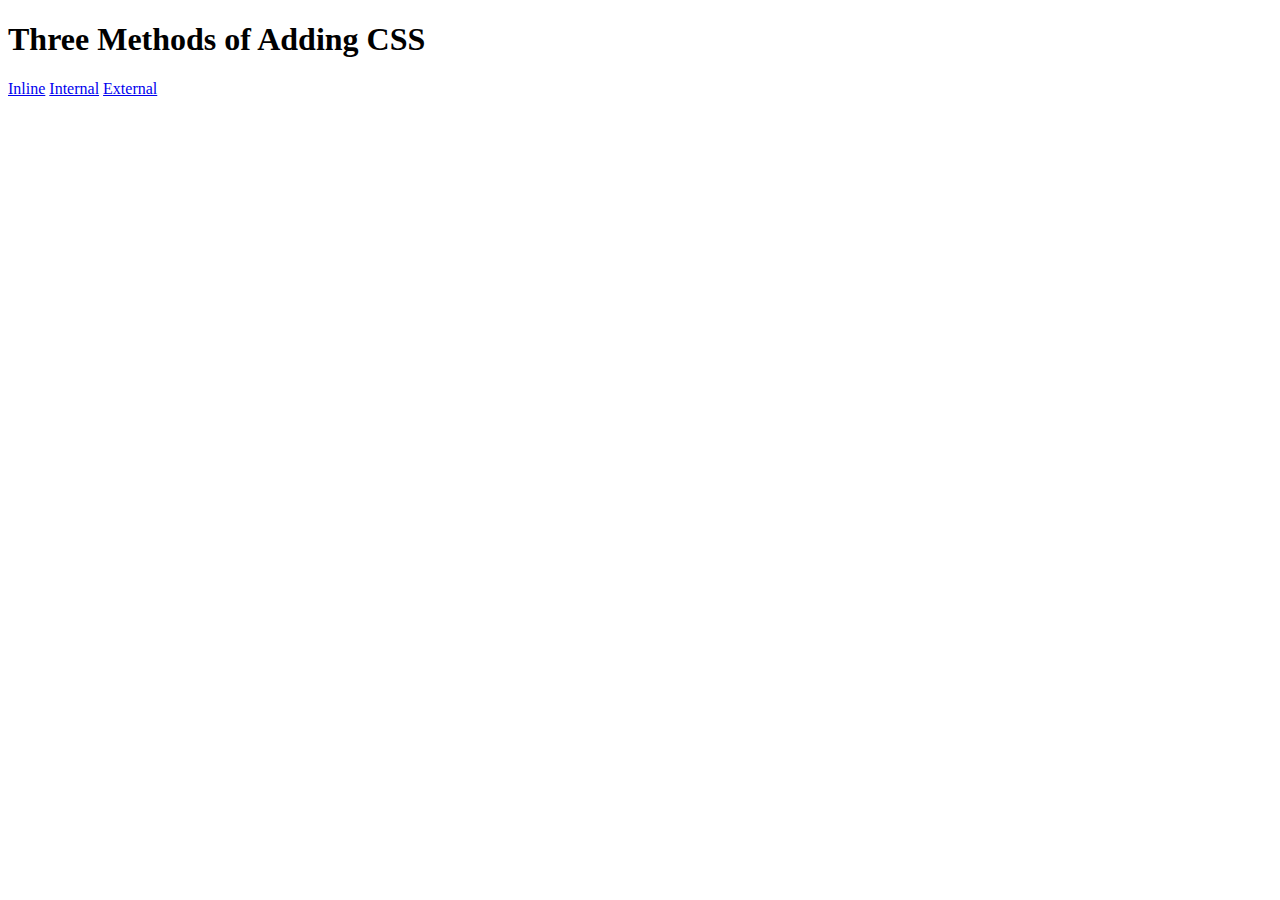
<file: day_43_intro_to_CSS/vid_364_basic_css/index.html>
<!DOCTYPE html>
<html lang="en">

<head>
  <meta charset="UTF-8">
  <title>Adding CSS</title>
</head>

<body>
  <h1>Three Methods of Adding CSS</h1>
  <!-- Create 3 Links to The 3 Webpages: inline, internal and external -->
  <a href="./inline.html">Inline</a>
  <a href="./internal.html">Internal</a>
  <a href="./external.html">External</a>
</body>

</html>
</file>
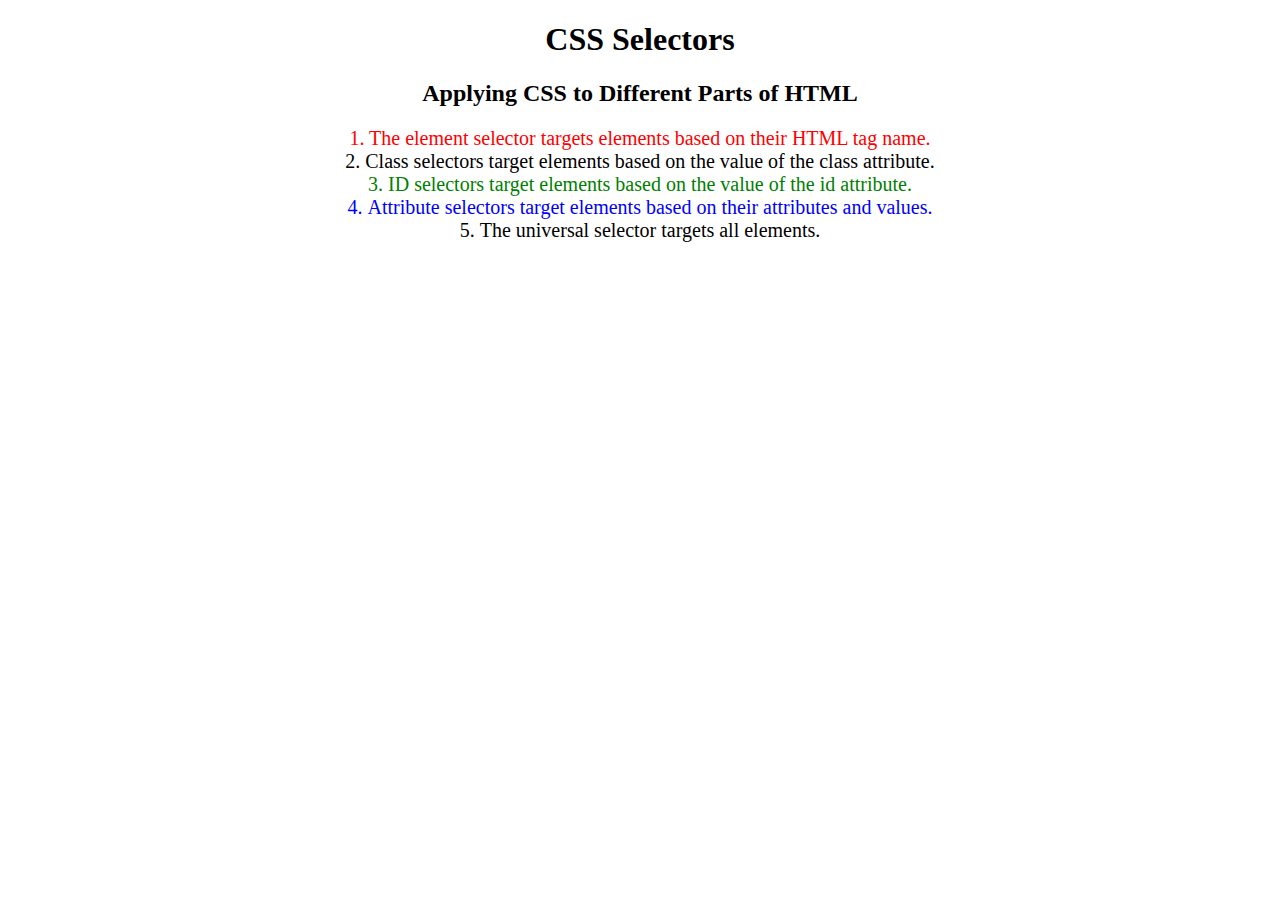
<file: day_43_intro_to_CSS/vid_365_css_selectors/index.html>
<!DOCTYPE html>
<html lang="en">

<head>
  <meta charset="UTF-8">
  <title>CSS Selectors</title>
  <link rel="stylesheet" href="./style.css" />
</head>

<!--
  h2 {...} - by type
  .my-class {...} - by class
  #my-id {...} - by id
-->

<body>
  <h1>CSS Selectors</h1>
  <h2>Applying CSS to Different Parts of HTML</h2>
  <!-- TODO 1: Set the CSS for all paragraph tags to "color: red" -->
  <p class="note">1. The element selector targets elements based on their HTML tag name.</p>

  <ol>
    <!-- TODO 2: Set the CSS for all elements with a class of "note" to "font-size: 20px" -->
    <li class="note" value="2">Class selectors target elements based on the value of the class attribute.</li>

    <!-- TODO 3: Set the CSS for the element with an id of "id-selector-demo" to "color: green" -->
    <li class="note" id="id-selector-demo" value="3">ID selectors target elements based on the value of the id
      attribute.</li>

    <!-- TODO 4: Set the CSS for the li elements that have the "value" attribute set to "4" to have "color: blue" -->
    <li class="note" value="4">Attribute selectors target elements based on their attributes and values.</li>

    <!-- TODO 5: Set all elements to have "text-align: center" -->
    <li class="note" value="5">The universal selector targets all elements.</li>
  </ol>
</body>

</html>
</file>
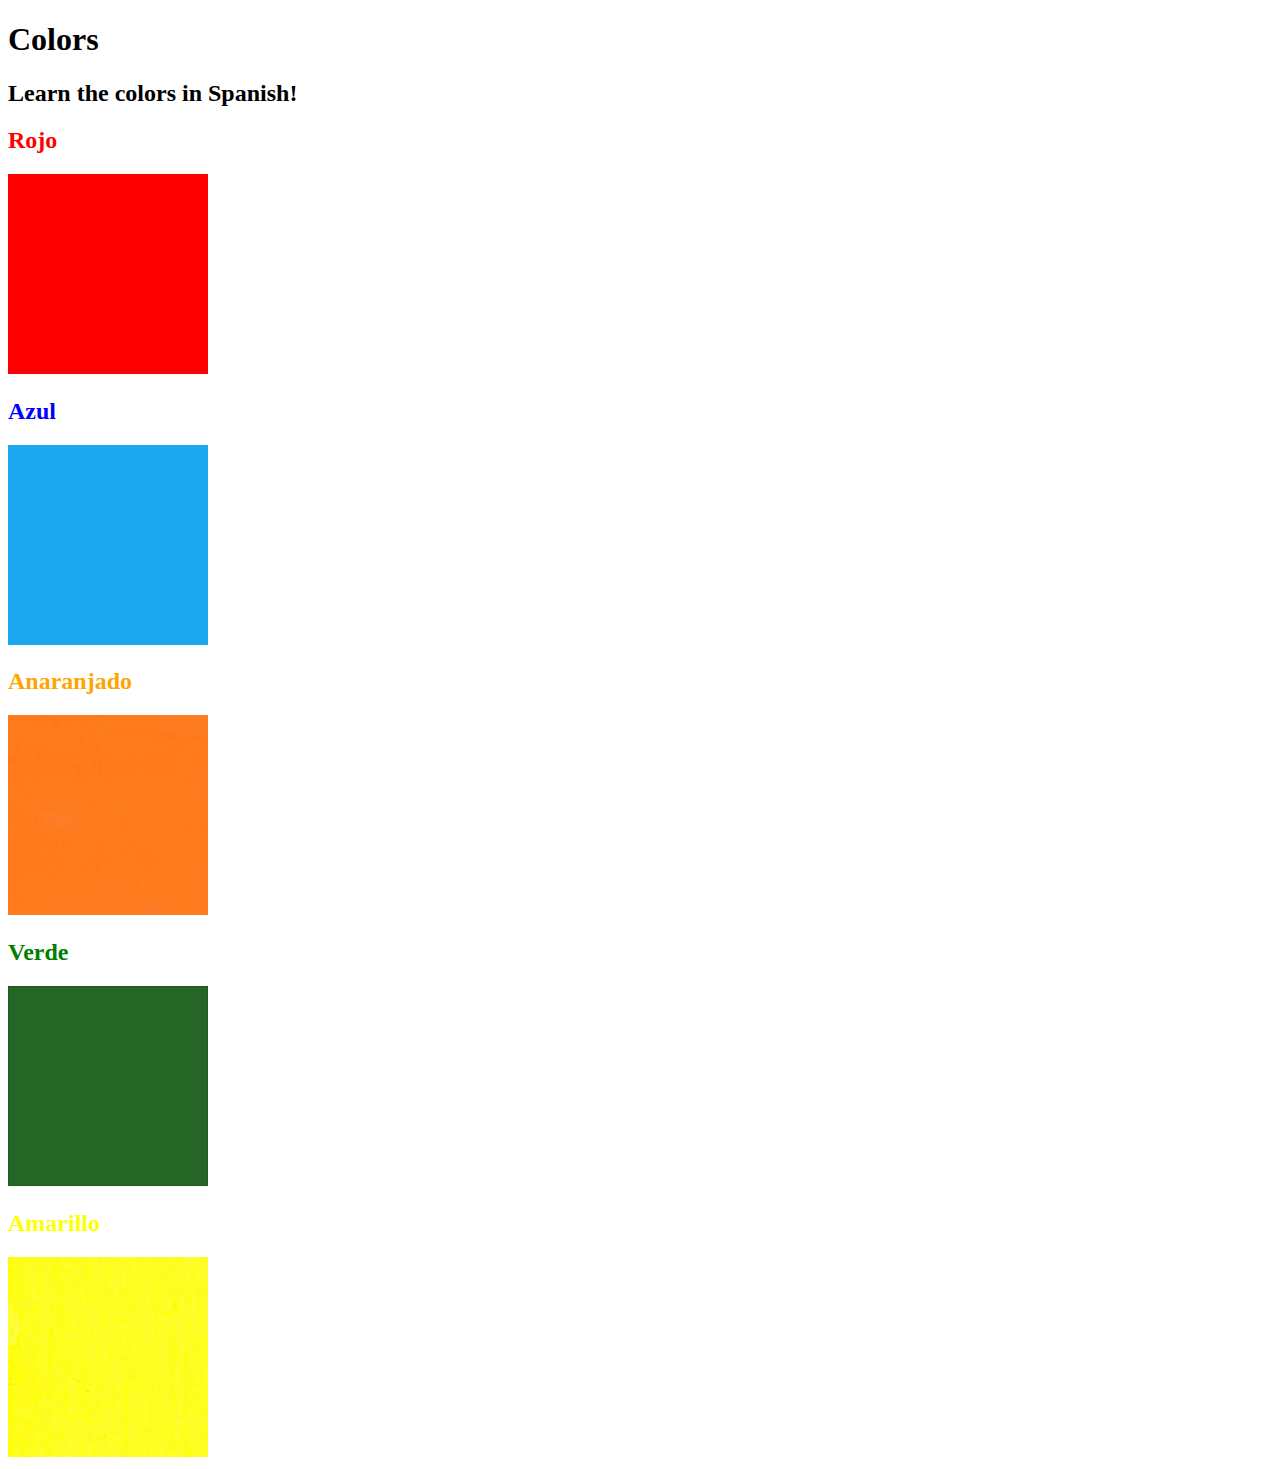
<file: day_43_intro_to_CSS/vid_366_color_vocab_website/index.html>
<!DOCTYPE html>
<html lang="en">

<head>
  <meta charset="UTF-8">
  <title>Spanish Vocabulary</title>
  <link rel="stylesheet" href="./style.css" />
</head>

<body>
  <h1>Colors</h1>
  <h2>Learn the colors in Spanish!</h2>
  <h2 class="color-title" id="red">Rojo</h2>
  <img class="color" src="./assets/images/red.png" alt="red" />

  <h2 class="color-title" id="blue">Azul</h2>
  <img src="./assets/images/blue.png" alt="blue" />

  <h2 class="color-title" id="orange">Anaranjado</h2>
  <img src="./assets/images/orange.png" alt="orange" />

  <h2 class="color-title" id="green">Verde</h2>
  <img src="./assets/images/green.png" alt="green" />

  <h2 class="color-title" id="yellow">Amarillo</h2>
  <img src="./assets/images/yellow.png" alt="yellow" />
</body>

</html>

<!-- 
TODOs
IMPORTANT: You should not need to make ANY CHANGES to index.html
All code should be written in your CSS file.

1. Create a CSS file and incorporate it as an external stylesheet.
2. Use CSS to style each of the color titles to meaning. 
Hint: Use the id to help if you don't know the words in spanish.
3. Use CSS to change all the color titles to have "font-weight: normal;"
4. Use CSS (not HTML) to make all the images 200px heigh and 200px wide. 
Hint: 
https://developer.mozilla.org/en-US/docs/Web/CSS/height
https://developer.mozilla.org/en-US/docs/Web/CSS/width
-->
</file>
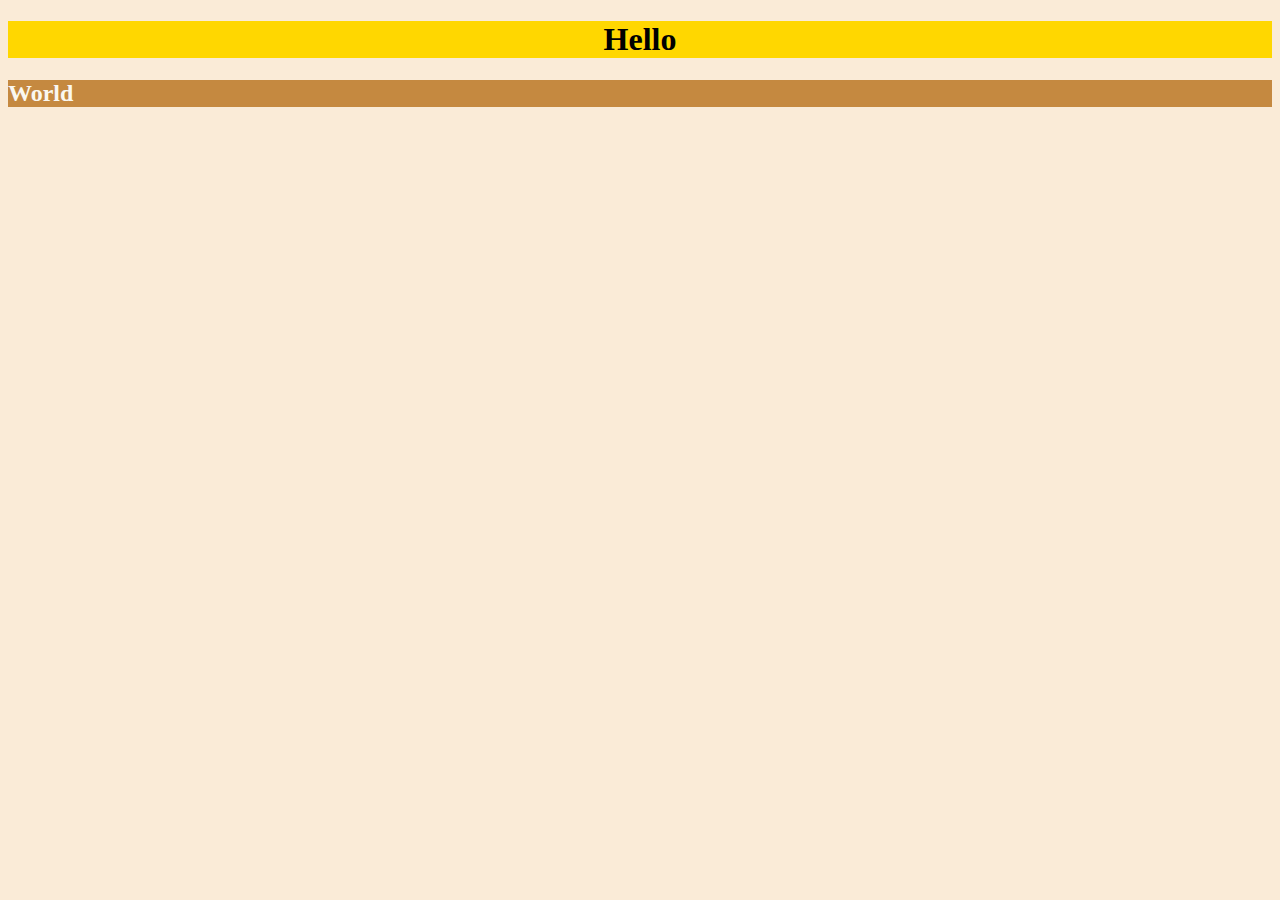
<file: day_44_advanced_CSS/vid_367/index.html>
<!DOCTYPE html>
<html lang="en">

<head>
  <meta charset="UTF-8">
  <title>Colors</title>
  <style>
    html {
      background-color: antiquewhite;
    }

    h1 {
      color: black;
      background-color: gold;
      text-align: center;
    }

    h2 {
      color: #FAF8F1;
      background-color: #C58940;
    }
  /* Write your CSS code here. */
    /* 1. Make the background of the webpage "antiquewhite"
    2. Make the h1 "whitesmoke"
    3. Make the background of the h1 "darkseagreen"
    4. Make the h2 #FAF8F1
    5. Make the background of the h2 "#C58940" */
  </style>
</head>

<body>
  <h1>Hello</h1>
  <h2>World</h2>
</body>

</html>
</file>
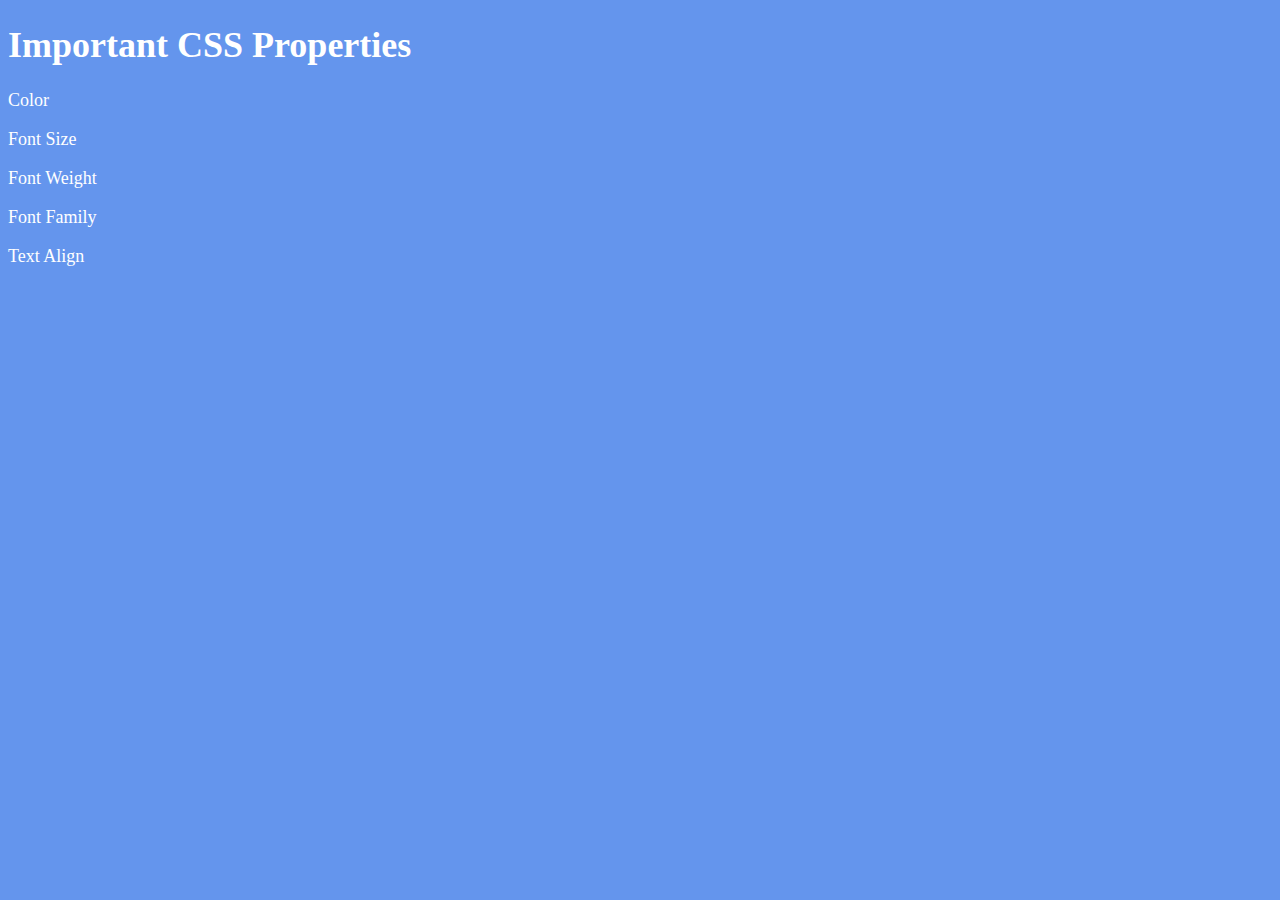
<file: day_44_advanced_CSS/vid_368/index.html>
<!DOCTYPE html>
<html lang="en">

<head>
  <meta charset="UTF-8">
  <title>CSS Properties</title>
  <style>
    body {
      background-color: cornflowerblue;
      color: white;
      font-size: 18px;
    }

    /* Don't change the CSS above, add Your CSS below */

    
  </style>
</head>

<body>
  <h1>Important CSS Properties</h1>
  <p>Color</p>
  <p>Font Size</p>
  <p>Font Weight</p>
  <p>Font Family</p>
  <p>Text Align</p>

  <!-- TODOs
  1. Change the color of <p>Color</p> to "coral" color.
  2. Change the font size of <p>Font Size</p> to 2X the size of the root font size.
  3. Change the font weight of <p>Font Weight</p> to 900.
  4. Change the font family of <p>Font Family</p> to the Google font Caveat with regular (400) font weight.
  Link: https://fonts.google.com/specimen/Caveat
  5. Change the <p>Text Align</p> to right align.
  6. Change the the root (html element) font size to 30px -->
</body>

</html>
</file>
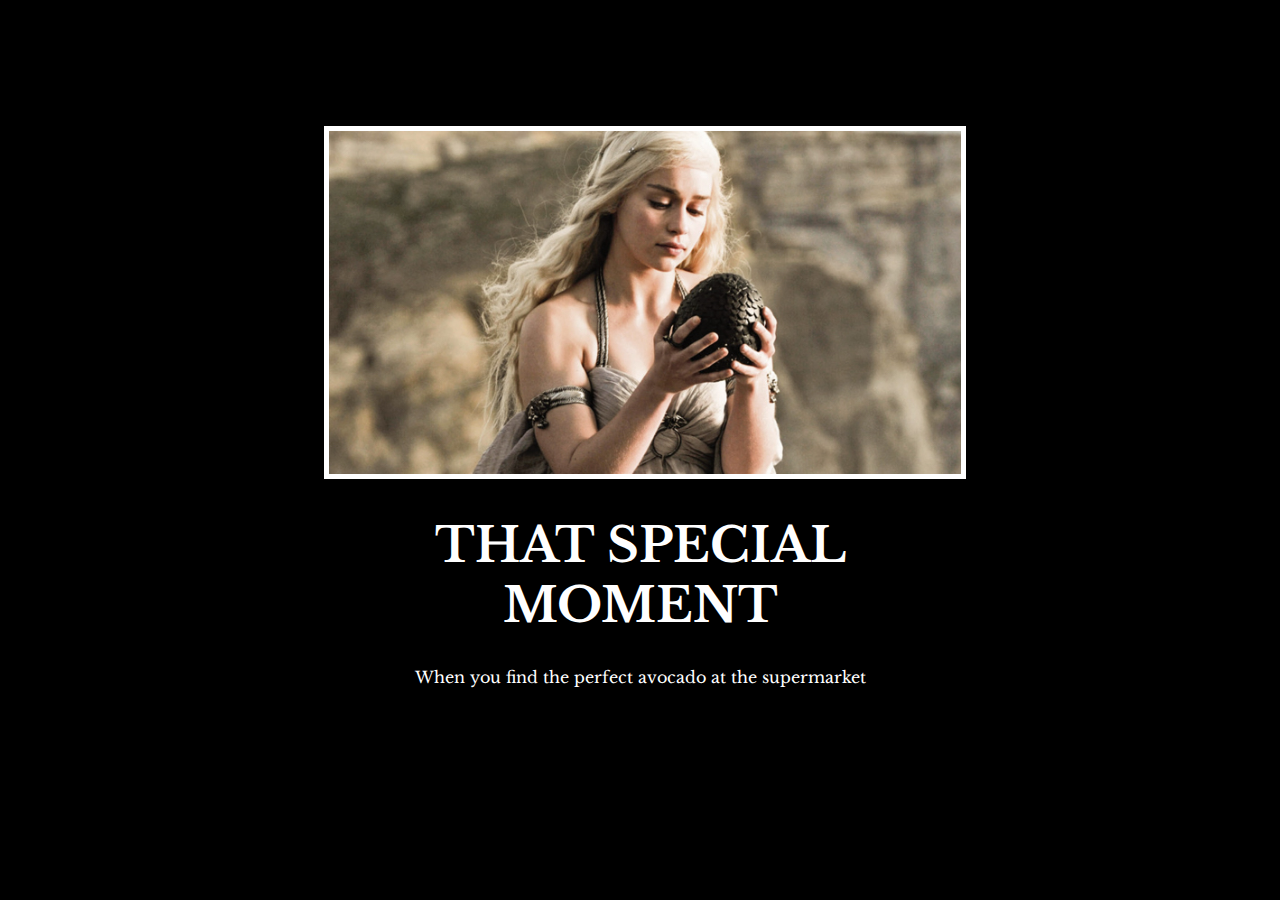
<file: day_44_advanced_CSS/vid_371/index.html>
<!-- 
  TODO: Create a motivational post website.
Style it how ever you like. 
Look at the goal image for inspiration.
But it must have the following features:
1. The main h1 text should be using the Regular Libre Baskerville Font from Google Fonts:
  https://fonts.google.com/specimen/Libre+Baskerville
2. The text should be white and background black.
3. Add your own image into the images folder inside assets. It should have a 5px white border.
4. The text should be center aligned.
5. Create a div to contain the h1, p and img elements. Adjust the margins so that the image and text are centered on the page. 
  Hint: You horizontally center a div by giving it a width of 50% and a margin-left of 25%.
  Hint: Set the image to have a width of 100% so it fills the div. 
6. Read about the text-transform property on MDN docs to make the h1 uppercase with CSS.
  https://developer.mozilla.org/en-US/docs/Web/CSS/text-transform 
-->
<!DOCTYPE html>
<html lang="en">

<head>
  <meta charset="UTF-8">
  <tltle>Motivational meme</tltle>
  <link rel="stylesheet" href="style.css" />
  <link rel="preconnect" href="https://fonts.googleapis.com">
  <link rel="preconnect" href="https://fonts.gstatic.com" crossorigin>
  <link href="https://fonts.googleapis.com/css2?family=Libre+Baskerville&display=swap" rel="stylesheet">
</head>

<body>
  <div class="poster">
    <img class="motivation-img" src="./assets/images/daenerys.jpeg" src="daenerys with egg" />
    <h1>That special moment</h1>
    <p>When you find the perfect avocado at the supermarket</p>
  </div>
</body>

</html>
</file>
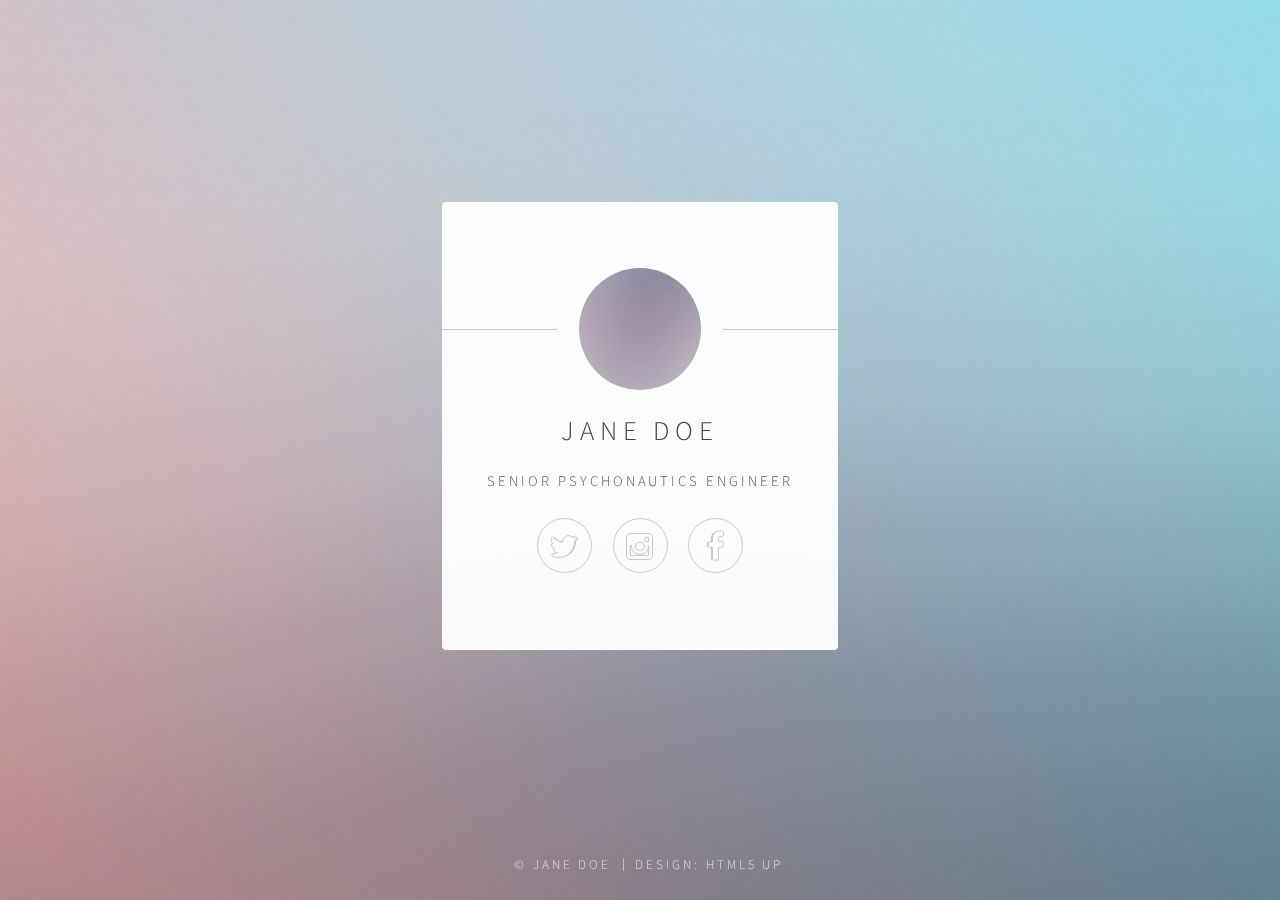
<file: day_56_personal_site/name_card_website/index.html>
<!DOCTYPE HTML>
<!--
	Identity by HTML5 UP
	html5up.net | @n33co
	Free for personal and commercial use under the CCA 3.0 license (html5up.net/license)
-->
<html>
	<head>
		<title>Identity by HTML5 UP</title>
		<meta charset="utf-8" />
		<meta name="viewport" content="width=device-width, initial-scale=1" />
		<!--[if lte IE 8]><script src="assets/js/html5shiv.js"></script><![endif]-->
		<link rel="stylesheet" href="assets/css/main.css" />
		<!--[if lte IE 9]><link rel="stylesheet" href="assets/css/ie9.css" /><![endif]-->
		<!--[if lte IE 8]><link rel="stylesheet" href="assets/css/ie8.css" /><![endif]-->
		<noscript><link rel="stylesheet" href="assets/css/noscript.css" /></noscript>
	</head>
	<body class="is-loading">

		<!-- Wrapper -->
			<div id="wrapper">

				<!-- Main -->
					<section id="main">
						<header>
							<span class="avatar"><img src="images/avatar.jpg" alt="" /></span>
							<h1>Jane Doe</h1>
							<p>Senior Psychonautics Engineer</p>
						</header>
						<!--
						<hr />
						<h2>Extra Stuff!</h2>
						<form method="post" action="#">
							<div class="field">
								<input type="text" name="name" id="name" placeholder="Name" />
							</div>
							<div class="field">
								<input type="email" name="email" id="email" placeholder="Email" />
							</div>
							<div class="field">
								<div class="select-wrapper">
									<select name="department" id="department">
										<option value="">Department</option>
										<option value="sales">Sales</option>
										<option value="tech">Tech Support</option>
										<option value="null">/dev/null</option>
									</select>
								</div>
							</div>
							<div class="field">
								<textarea name="message" id="message" placeholder="Message" rows="4"></textarea>
							</div>
							<div class="field">
								<input type="checkbox" id="human" name="human" /><label for="human">I'm a human</label>
							</div>
							<div class="field">
								<label>But are you a robot?</label>
								<input type="radio" id="robot_yes" name="robot" /><label for="robot_yes">Yes</label>
								<input type="radio" id="robot_no" name="robot" /><label for="robot_no">No</label>
							</div>
							<ul class="actions">
								<li><a href="#" class="button">Get Started</a></li>
							</ul>
						</form>
						<hr />
						-->
						<footer>
							<ul class="icons">
								<li><a href="#" class="fa-twitter">Twitter</a></li>
								<li><a href="#" class="fa-instagram">Instagram</a></li>
								<li><a href="#" class="fa-facebook">Facebook</a></li>
							</ul>
						</footer>
					</section>

				<!-- Footer -->
					<footer id="footer">
						<ul class="copyright">
							<li>&copy; Jane Doe</li>
							<li>Design: <a href="http://html5up.net">HTML5 UP</a></li>
						</ul>
					</footer>

			</div>

		<!-- Scripts -->
			<!--[if lte IE 8]><script src="assets/js/respond.min.js"></script><![endif]-->
			<script>
				if ('addEventListener' in window) {
					window.addEventListener('load', function() { document.body.className = document.body.className.replace(/\bis-loading\b/, ''); });
					document.body.className += (navigator.userAgent.match(/(MSIE|rv:11\.0)/) ? ' is-ie' : '');
				}
			</script>

	</body>
</html>
</file>
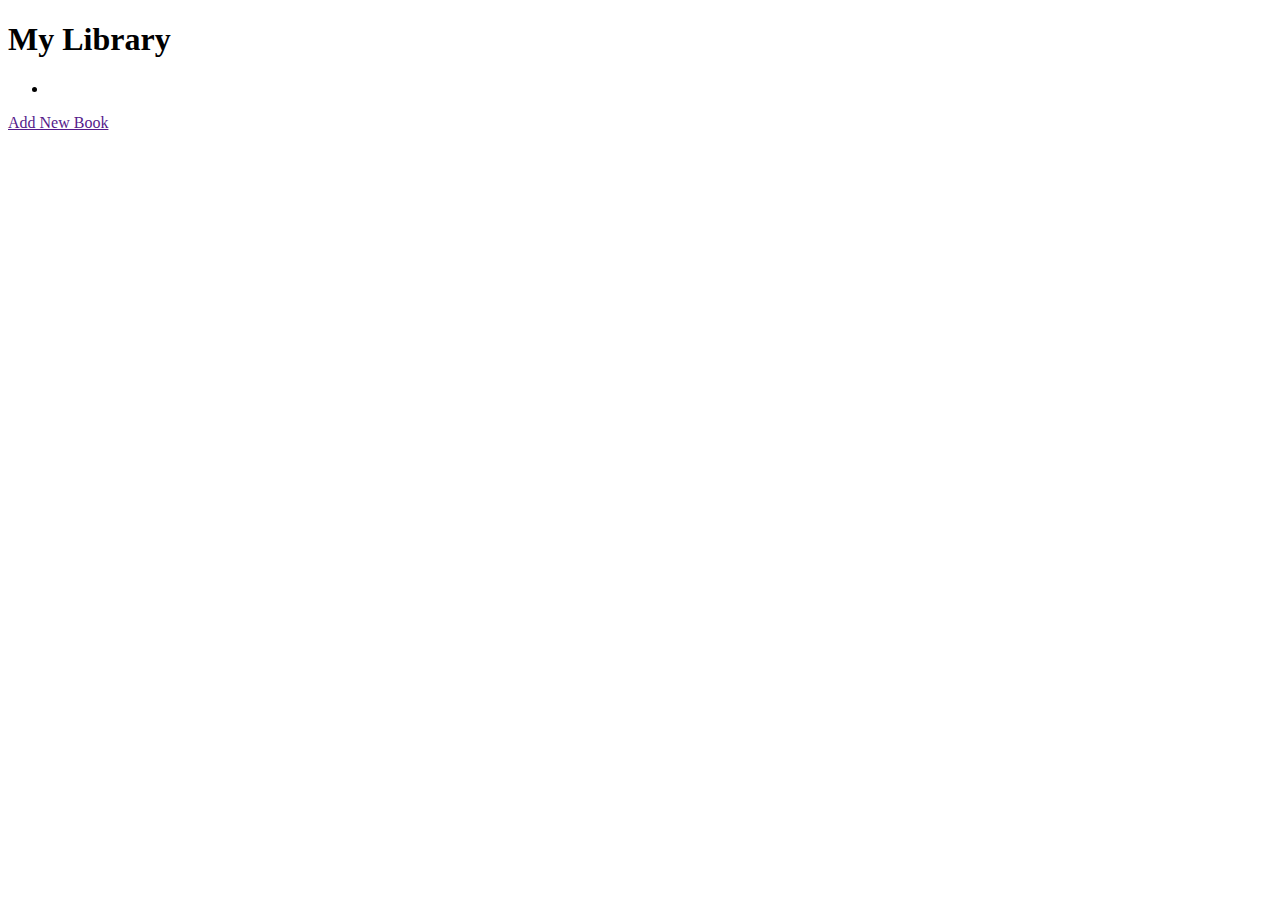
<file: day_63_sqlalchemy/templates/index.html>
<!DOCTYPE html>
<html lang="en">
  <head>
    <meta charset="UTF-8" />
    <title>Library</title>
  </head>
  <body>
    <h1>My Library</h1>
    <ul>
      <li></li>
    </ul>

    <a href="">Add New Book</a>
  </body>
</html>
</file>
<file: day_43_intro_to_CSS/vid_365_css_selectors/style.css>
ol {
  margin-left: -40px;
  margin-top: -20px;
  list-style-position: inside;
}

/* Write your CSS below, don't change the rules above. */

p {
  color: red;
}

.note {
  font-size: 20px;
}

#id-selector-demo {
  color: green;
}

li[value="4"] {
  color: blue;
}

* {
  text-align: center;
}
</file>
<file: day_43_intro_to_CSS/vid_366_color_vocab_website/style.css>
img {
    height: 200px;
    width: 200px;
}

#red {
    color: red;
}

#blue {
    color: blue;
}

#orange {
    color: orange;
}

#green {
    color: green;
}

#yellow {
    color: yellow;
}
</file>
<file: day_44_advanced_CSS/vid_371/style.css>
body {
    background-color: black;
  }
  h1 {
    text-transform: uppercase;
    font-size: 3rem;
  }
  
  .poster {
    width: 50%;
    margin-left: 25%;
    margin-top: 100px;
    color: white;
    font-family: "Libre Baskerville", serif;
    text-align: center;
  }
  
  .motivation-img {
    border: 5px solid white;
    width: 100%;
  }
</file>
<file: day_56_personal_site/name_card_website/assets/css/ie9.css>
/*
	Identity by HTML5 UP
	html5up.net | @n33co
	Free for personal and commercial use under the CCA 3.0 license (html5up.net/license)
*/

/* Basic */

	body {
		background-image: url("../../images/bg.jpg");
		background-repeat: no-repeat;
		background-size: cover;
		background-position: bottom center;
		background-attachment: fixed;
	}

		body:after {
			display: none;
		}

/* List */

	ul.icons li a:before {
		color: #c8cccf;
	}

	ul.icons li a:hover:before {
		color: #ff7496;
	}

/* Wrapper */

	#wrapper {
		text-align: center;
	}

/* Main */

	#main {
		display: inline-block;
	}
</file>
<file: day_56_personal_site/name_card_website/assets/css/ie8.css>
/*
	Identity by HTML5 UP
	html5up.net | @n33co
	Free for personal and commercial use under the CCA 3.0 license (html5up.net/license)
*/

/* List */

	ul.icons li a {
		-ms-behavior: url("assets/js/PIE.htc");
	}

		ul.icons li a:before {
			text-align: center;
			font-size: 26px;
		}

/* Main */

	#main {
		-ms-behavior: url("assets/js/PIE.htc");
	}

		#main .avatar img {
			-ms-behavior: url("assets/js/PIE.htc");
		}

/* Footer */

	#footer {
		color: #fff;
	}

		#footer .copyright li {
			border-left: solid 1px #fff;
		}
</file>
<file: day_56_personal_site/name_card_website/assets/css/noscript.css>
/*
	Identity by HTML5 UP
	html5up.net | @n33co
	Free for personal and commercial use under the CCA 3.0 license (html5up.net/license)
*/

/* Basic */

	body:after {
		display: none;
	}

/* Main */

	#main {
		-moz-transform: none !important;
		-webkit-transform: none !important;
		-ms-transform: none !important;
		transform: none !important;
		opacity: 1 !important;
	}
</file>
<file: day_56_personal_site/name_card_website/assets/css/main.css>
@charset "UTF-8";
@import url(font-awesome.min.css);
@import url("http://fonts.googleapis.com/css?family=Source+Sans+Pro:300");

/*
	Identity by HTML5 UP
	html5up.net | @n33co
	Free for personal and commercial use under the CCA 3.0 license (html5up.net/license)
*/

/* Reset */

	html, body, div, span, applet, object, iframe, h1, h2, h3, h4, h5, h6, p, blockquote, pre, a, abbr, acronym, address, big, cite, code, del, dfn, em, img, ins, kbd, q, s, samp, small, strike, strong, sub, sup, tt, var, b, u, i, center, dl, dt, dd, ol, ul, li, fieldset, form, label, legend, table, caption, tbody, tfoot, thead, tr, th, td, article, aside, canvas, details, embed, figure, figcaption, footer, header, hgroup, menu, nav, output, ruby, section, summary, time, mark, audio, video {
		margin: 0;
		padding: 0;
		border: 0;
		font-size: 100%;
		font: inherit;
		vertical-align: baseline;
	}

	article, aside, details, figcaption, figure, footer, header, hgroup, menu, nav, section {
		display: block;
	}

	body {
		line-height: 1;
	}

	ol, ul {
		list-style: none;
	}

	blockquote, q {
		quotes: none;
	}

	blockquote:before, blockquote:after, q:before, q:after {
		content: '';
		content: none;
	}

	table {
		border-collapse: collapse;
		border-spacing: 0;
	}

	body {
		-webkit-text-size-adjust: none;
	}

/* Box Model */

	*, *:before, *:after {
		-moz-box-sizing: border-box;
		-webkit-box-sizing: border-box;
		box-sizing: border-box;
	}

/* Basic */

	@media screen and (max-width: 480px) {

		html, body {
			min-width: 320px;
		}

	}

	body.is-loading *, body.is-loading *:before, body.is-loading *:after {
		-moz-animation: none !important;
		-webkit-animation: none !important;
		-ms-animation: none !important;
		animation: none !important;
		-moz-transition: none !important;
		-webkit-transition: none !important;
		-ms-transition: none !important;
		transition: none !important;
	}

	html {
		height: 100%;
	}

	body {
		height: 100%;
		background-color: #ffffff;
		background-image: url("images/overlay.png"), -moz-linear-gradient(60deg, rgba(255, 165, 150, 0.5) 5%, rgba(0, 228, 255, 0.35)), url("../../images/bg.jpg");
		background-image: url("images/overlay.png"), -webkit-linear-gradient(60deg, rgba(255, 165, 150, 0.5) 5%, rgba(0, 228, 255, 0.35)), url("../../images/bg.jpg");
		background-image: url("images/overlay.png"), -ms-linear-gradient(60deg, rgba(255, 165, 150, 0.5) 5%, rgba(0, 228, 255, 0.35)), url("../../images/bg.jpg");
		background-image: url("images/overlay.png"), linear-gradient(60deg, rgba(255, 165, 150, 0.5) 5%, rgba(0, 228, 255, 0.35)), url("../../images/bg.jpg");
		background-repeat: repeat,			no-repeat,			no-repeat;
		background-size: 100px 100px, cover,				cover;
		background-position: top left,		center center,		bottom center;
		background-attachment: fixed,			fixed,				fixed;
	}

		body:after {
			content: '';
			display: block;
			position: fixed;
			top: 0;
			left: 0;
			width: 100%;
			height: inherit;
			opacity: 0;
			z-index: 1;
			background-color: #ffffff;
			background-image: url("images/overlay.png"), -moz-linear-gradient(60deg, rgba(255, 165, 150, 0.5) 5%, rgba(0, 228, 255, 0.35));
			background-image: url("images/overlay.png"), -webkit-linear-gradient(60deg, rgba(255, 165, 150, 0.5) 5%, rgba(0, 228, 255, 0.35));
			background-image: url("images/overlay.png"), -ms-linear-gradient(60deg, rgba(255, 165, 150, 0.5) 5%, rgba(0, 228, 255, 0.35));
			background-image: url("images/overlay.png"), linear-gradient(60deg, rgba(255, 165, 150, 0.5) 5%, rgba(0, 228, 255, 0.35));
			background-repeat: repeat,			no-repeat;
			background-size: 100px 100px, cover;
			background-position: top left,		center center;
			-moz-transition: opacity 1.75s ease-out;
			-webkit-transition: opacity 1.75s ease-out;
			-ms-transition: opacity 1.75s ease-out;
			transition: opacity 1.75s ease-out;
		}

		body.is-loading:after {
			opacity: 1;
		}

/* Type */

	body, input, select, textarea {
		color: #414f57;
		font-family: "Source Sans Pro", Helvetica, sans-serif;
		font-size: 14pt;
		font-weight: 300;
		line-height: 2;
		letter-spacing: 0.2em;
		text-transform: uppercase;
	}

		@media screen and (max-width: 1680px) {

			body, input, select, textarea {
				font-size: 11pt;
			}

		}

		@media screen and (max-width: 480px) {

			body, input, select, textarea {
				font-size: 10pt;
				line-height: 1.75;
			}

		}

	a {
		-moz-transition: color 0.2s ease, border-color 0.2s ease;
		-webkit-transition: color 0.2s ease, border-color 0.2s ease;
		-ms-transition: color 0.2s ease, border-color 0.2s ease;
		transition: color 0.2s ease, border-color 0.2s ease;
		color: inherit;
		text-decoration: none;
	}

		a:before {
			-moz-transition: color 0.2s ease, text-shadow 0.2s ease;
			-webkit-transition: color 0.2s ease, text-shadow 0.2s ease;
			-ms-transition: color 0.2s ease, text-shadow 0.2s ease;
			transition: color 0.2s ease, text-shadow 0.2s ease;
		}

		a:hover {
			color: #ff7496;
		}

	strong, b {
		color: #313f47;
	}

	em, i {
		font-style: italic;
	}

	p {
		margin: 0 0 1.5em 0;
	}

	h1, h2, h3, h4, h5, h6 {
		color: #313f47;
		line-height: 1.5;
		margin: 0 0 0.75em 0;
	}

		h1 a, h2 a, h3 a, h4 a, h5 a, h6 a {
			color: inherit;
			text-decoration: none;
		}

	h1 {
		font-size: 1.85em;
		letter-spacing: 0.22em;
		margin: 0 0 0.525em 0;
	}

	h2 {
		font-size: 1.25em;
	}

	h3 {
		font-size: 1em;
	}

	h4 {
		font-size: 1em;
	}

	h5 {
		font-size: 1em;
	}

	h6 {
		font-size: 1em;
	}

	@media screen and (max-width: 480px) {

		h1 {
			font-size: 1.65em;
		}

	}

	sub {
		font-size: 0.8em;
		position: relative;
		top: 0.5em;
	}

	sup {
		font-size: 0.8em;
		position: relative;
		top: -0.5em;
	}

	hr {
		border: 0;
		border-bottom: solid 1px #c8cccf;
		margin: 3em 0;
	}

/* Form */

	form {
		margin: 0 0 1.5em 0;
	}

		form > .field {
			margin: 0 0 1.5em 0;
		}

			form > .field > :last-child {
				margin-bottom: 0;
			}

	label {
		color: #313f47;
		display: block;
		font-size: 0.9em;
		margin: 0 0 0.75em 0;
	}

	input[type="text"],
	input[type="password"],
	input[type="email"],
	input[type="tel"],
	select,
	textarea {
		-moz-appearance: none;
		-webkit-appearance: none;
		-ms-appearance: none;
		appearance: none;
		border-radius: 4px;
		border: solid 1px #c8cccf;
		color: inherit;
		display: block;
		outline: 0;
		padding: 0 1em;
		text-decoration: none;
		width: 100%;
	}

		input[type="text"]:invalid,
		input[type="password"]:invalid,
		input[type="email"]:invalid,
		input[type="tel"]:invalid,
		select:invalid,
		textarea:invalid {
			box-shadow: none;
		}

		input[type="text"]:focus,
		input[type="password"]:focus,
		input[type="email"]:focus,
		input[type="tel"]:focus,
		select:focus,
		textarea:focus {
			border-color: #ff7496;
		}

	.select-wrapper {
		text-decoration: none;
		display: block;
		position: relative;
	}

		.select-wrapper:before {
			content: "";
			-moz-osx-font-smoothing: grayscale;
			-webkit-font-smoothing: antialiased;
			font-family: FontAwesome;
			font-style: normal;
			font-weight: normal;
			text-transform: none !important;
		}

		.select-wrapper:before {
			color: #c8cccf;
			display: block;
			height: 2.75em;
			line-height: 2.75em;
			pointer-events: none;
			position: absolute;
			right: 0;
			text-align: center;
			top: 0;
			width: 2.75em;
		}

		.select-wrapper select::-ms-expand {
			display: none;
		}

	input[type="text"],
	input[type="password"],
	input[type="email"],
	select {
		height: 2.75em;
	}

	textarea {
		padding: 0.75em 1em;
	}

	input[type="checkbox"],
	input[type="radio"] {
		-moz-appearance: none;
		-webkit-appearance: none;
		-ms-appearance: none;
		appearance: none;
		display: block;
		float: left;
		margin-right: -2em;
		opacity: 0;
		width: 1em;
		z-index: -1;
	}

		input[type="checkbox"] + label,
		input[type="radio"] + label {
			text-decoration: none;
			color: #414f57;
			cursor: pointer;
			display: inline-block;
			font-size: 1em;
			font-weight: 300;
			padding-left: 2.4em;
			padding-right: 0.75em;
			position: relative;
		}

			input[type="checkbox"] + label:before,
			input[type="radio"] + label:before {
				-moz-osx-font-smoothing: grayscale;
				-webkit-font-smoothing: antialiased;
				font-family: FontAwesome;
				font-style: normal;
				font-weight: normal;
				text-transform: none !important;
			}

			input[type="checkbox"] + label:before,
			input[type="radio"] + label:before {
				border-radius: 4px;
				border: solid 1px #c8cccf;
				content: '';
				display: inline-block;
				height: 1.65em;
				left: 0;
				line-height: 1.58125em;
				position: absolute;
				text-align: center;
				top: 0.15em;
				width: 1.65em;
			}

		input[type="checkbox"]:checked + label:before,
		input[type="radio"]:checked + label:before {
			color: #ff7496;
			content: '\f00c';
		}

		input[type="checkbox"]:focus + label:before,
		input[type="radio"]:focus + label:before {
			border-color: #ff7496;
		}

	input[type="checkbox"] + label:before {
		border-radius: 4px;
	}

	input[type="radio"] + label:before {
		border-radius: 100%;
	}

	::-webkit-input-placeholder {
		color: #616f77 !important;
		opacity: 1.0;
	}

	:-moz-placeholder {
		color: #616f77 !important;
		opacity: 1.0;
	}

	::-moz-placeholder {
		color: #616f77 !important;
		opacity: 1.0;
	}

	:-ms-input-placeholder {
		color: #616f77 !important;
		opacity: 1.0;
	}

	.formerize-placeholder {
		color: #616f77 !important;
		opacity: 1.0;
	}

/* Icon */

	.icon {
		text-decoration: none;
		position: relative;
		border-bottom: none;
	}

		.icon:before {
			-moz-osx-font-smoothing: grayscale;
			-webkit-font-smoothing: antialiased;
			font-family: FontAwesome;
			font-style: normal;
			font-weight: normal;
			text-transform: none !important;
		}

		.icon > .label {
			display: none;
		}

/* List */

	ol {
		list-style: decimal;
		margin: 0 0 1.5em 0;
		padding-left: 1.25em;
	}

		ol li {
			padding-left: 0.25em;
		}

	ul {
		list-style: disc;
		margin: 0 0 1.5em 0;
		padding-left: 1em;
	}

		ul li {
			padding-left: 0.5em;
		}

		ul.alt {
			list-style: none;
			padding-left: 0;
		}

			ul.alt li {
				border-top: solid 1px #c8cccf;
				padding: 0.5em 0;
			}

				ul.alt li:first-child {
					border-top: 0;
					padding-top: 0;
				}

		ul.icons {
			cursor: default;
			list-style: none;
			padding-left: 0;
			margin-top: -0.675em;
		}

			ul.icons li {
				display: inline-block;
				padding: 0.675em 0.5em;
			}

				ul.icons li a {
					text-decoration: none;
					position: relative;
					display: block;
					width: 3.75em;
					height: 3.75em;
					border-radius: 100%;
					border: solid 1px #c8cccf;
					line-height: 3.75em;
					overflow: hidden;
					text-align: center;
					text-indent: 3.75em;
					white-space: nowrap;
				}

					ul.icons li a:before {
						-moz-osx-font-smoothing: grayscale;
						-webkit-font-smoothing: antialiased;
						font-family: FontAwesome;
						font-style: normal;
						font-weight: normal;
						text-transform: none !important;
					}

					ul.icons li a:before {
						color: #ffffff;
						text-shadow: 1.25px 0px 0px #c8cccf, -1.25px 0px 0px #c8cccf, 0px 1.25px 0px #c8cccf, 0px -1.25px 0px #c8cccf;
					}

					ul.icons li a:hover:before {
						text-shadow: 1.25px 0px 0px #ff7496, -1.25px 0px 0px #ff7496, 0px 1.25px 0px #ff7496, 0px -1.25px 0px #ff7496;
					}

					ul.icons li a:before {
						position: absolute;
						top: 0;
						left: 0;
						width: inherit;
						height: inherit;
						font-size: 1.85rem;
						line-height: inherit;
						text-align: center;
						text-indent: 0;
					}

					ul.icons li a:hover {
						border-color: #ff7496;
					}

			@media screen and (max-width: 480px) {

				ul.icons li a:before {
					font-size: 1.5rem;
				}

			}

		ul.actions {
			cursor: default;
			list-style: none;
			padding-left: 0;
		}

			ul.actions li {
				display: inline-block;
				padding: 0 0.75em 0 0;
				vertical-align: middle;
			}

				ul.actions li:last-child {
					padding-right: 0;
				}

	dl {
		margin: 0 0 1.5em 0;
	}

		dl dt {
			display: block;
			margin: 0 0 0.75em 0;
		}

		dl dd {
			margin-left: 1.5em;
		}

/* Button */

	input[type="submit"],
	input[type="reset"],
	input[type="button"],
	button,
	.button {
		-moz-appearance: none;
		-webkit-appearance: none;
		-ms-appearance: none;
		appearance: none;
		-moz-transition: background-color 0.2s ease-in-out, border-color 0.2s ease-in-out, color 0.2s ease-in-out;
		-webkit-transition: background-color 0.2s ease-in-out, border-color 0.2s ease-in-out, color 0.2s ease-in-out;
		-ms-transition: background-color 0.2s ease-in-out, border-color 0.2s ease-in-out, color 0.2s ease-in-out;
		transition: background-color 0.2s ease-in-out, border-color 0.2s ease-in-out, color 0.2s ease-in-out;
		display: inline-block;
		height: 2.75em;
		line-height: 2.75em;
		padding: 0 1.5em;
		background-color: transparent;
		border-radius: 4px;
		border: solid 1px #c8cccf;
		color: #414f57 !important;
		cursor: pointer;
		text-align: center;
		text-decoration: none;
		white-space: nowrap;
	}

		input[type="submit"]:hover,
		input[type="reset"]:hover,
		input[type="button"]:hover,
		button:hover,
		.button:hover {
			border-color: #ff7496;
			color: #ff7496 !important;
		}

		input[type="submit"].icon,
		input[type="reset"].icon,
		input[type="button"].icon,
		button.icon,
		.button.icon {
			padding-left: 1.35em;
		}

			input[type="submit"].icon:before,
			input[type="reset"].icon:before,
			input[type="button"].icon:before,
			button.icon:before,
			.button.icon:before {
				margin-right: 0.5em;
			}

		input[type="submit"].fit,
		input[type="reset"].fit,
		input[type="button"].fit,
		button.fit,
		.button.fit {
			display: block;
			width: 100%;
			margin: 0 0 0.75em 0;
		}

		input[type="submit"].small,
		input[type="reset"].small,
		input[type="button"].small,
		button.small,
		.button.small {
			font-size: 0.8em;
		}

		input[type="submit"].big,
		input[type="reset"].big,
		input[type="button"].big,
		button.big,
		.button.big {
			font-size: 1.35em;
		}

		input[type="submit"].disabled, input[type="submit"]:disabled,
		input[type="reset"].disabled,
		input[type="reset"]:disabled,
		input[type="button"].disabled,
		input[type="button"]:disabled,
		button.disabled,
		button:disabled,
		.button.disabled,
		.button:disabled {
			-moz-pointer-events: none;
			-webkit-pointer-events: none;
			-ms-pointer-events: none;
			pointer-events: none;
			opacity: 0.5;
		}

/* Main */

	#main {
		position: relative;
		max-width: 100%;
		min-width: 27em;
		padding: 4.5em 3em 3em 3em ;
		background: #ffffff;
		border-radius: 4px;
		cursor: default;
		opacity: 0.95;
		text-align: center;
		-moz-transform-origin: 50% 50%;
		-webkit-transform-origin: 50% 50%;
		-ms-transform-origin: 50% 50%;
		transform-origin: 50% 50%;
		-moz-transform: rotateX(0deg);
		-webkit-transform: rotateX(0deg);
		-ms-transform: rotateX(0deg);
		transform: rotateX(0deg);
		-moz-transition: opacity 1s ease, -moz-transform 1s ease;
		-webkit-transition: opacity 1s ease, -webkit-transform 1s ease;
		-ms-transition: opacity 1s ease, -ms-transform 1s ease;
		transition: opacity 1s ease, transform 1s ease;
	}

		#main .avatar {
			position: relative;
			display: block;
			margin-bottom: 1.5em;
		}

			#main .avatar img {
				display: block;
				margin: 0 auto;
				border-radius: 100%;
				box-shadow: 0 0 0 1.5em #ffffff;
			}

			#main .avatar:before {
				content: '';
				display: block;
				position: absolute;
				top: 50%;
				left: -3em;
				width: calc(100% + 6em);
				height: 1px;
				z-index: -1;
				background: #c8cccf;
			}

		@media screen and (max-width: 480px) {

			#main {
				min-width: 0;
				width: 100%;
				padding: 4em 2em 2.5em 2em ;
			}

				#main .avatar:before {
					left: -2em;
					width: calc(100% + 4em);
				}

		}

		body.is-loading #main {
			opacity: 0;
			-moz-transform: rotateX(15deg);
			-webkit-transform: rotateX(15deg);
			-ms-transform: rotateX(15deg);
			transform: rotateX(15deg);
		}

/* Footer */

	#footer {
		-moz-align-self: -moz-flex-end;
		-webkit-align-self: -webkit-flex-end;
		-ms-align-self: -ms-flex-end;
		align-self: flex-end;
		width: 100%;
		padding: 1.5em 0 0 0;
		color: rgba(255, 255, 255, 0.75);
		cursor: default;
		text-align: center;
	}

		#footer .copyright {
			margin: 0;
			padding: 0;
			font-size: 0.9em;
			list-style: none;
		}

			#footer .copyright li {
				display: inline-block;
				margin: 0 0 0 0.45em;
				padding: 0 0 0 0.85em;
				border-left: solid 1px rgba(255, 255, 255, 0.5);
				line-height: 1;
			}

				#footer .copyright li:first-child {
					border-left: 0;
				}

/* Wrapper */

	#wrapper {
		display: -moz-flex;
		display: -webkit-flex;
		display: -ms-flex;
		display: flex;
		-moz-align-items: center;
		-webkit-align-items: center;
		-ms-align-items: center;
		align-items: center;
		-moz-justify-content: space-between;
		-webkit-justify-content: space-between;
		-ms-justify-content: space-between;
		justify-content: space-between;
		-moz-flex-direction: column;
		-webkit-flex-direction: column;
		-ms-flex-direction: column;
		flex-direction: column;
		-moz-perspective: 1000px;
		-webkit-perspective: 1000px;
		-ms-perspective: 1000px;
		perspective: 1000px;
		position: relative;
		min-height: 100%;
		padding: 1.5em;
		z-index: 2;
	}

		#wrapper > * {
			z-index: 1;
		}

		#wrapper:before {
			content: '';
			display: block;
		}

		@media screen and (max-width: 360px) {

			#wrapper {
				padding: 0.75em;
			}

		}

		body.is-ie #wrapper {
			height: 100%;
		}
</file>
